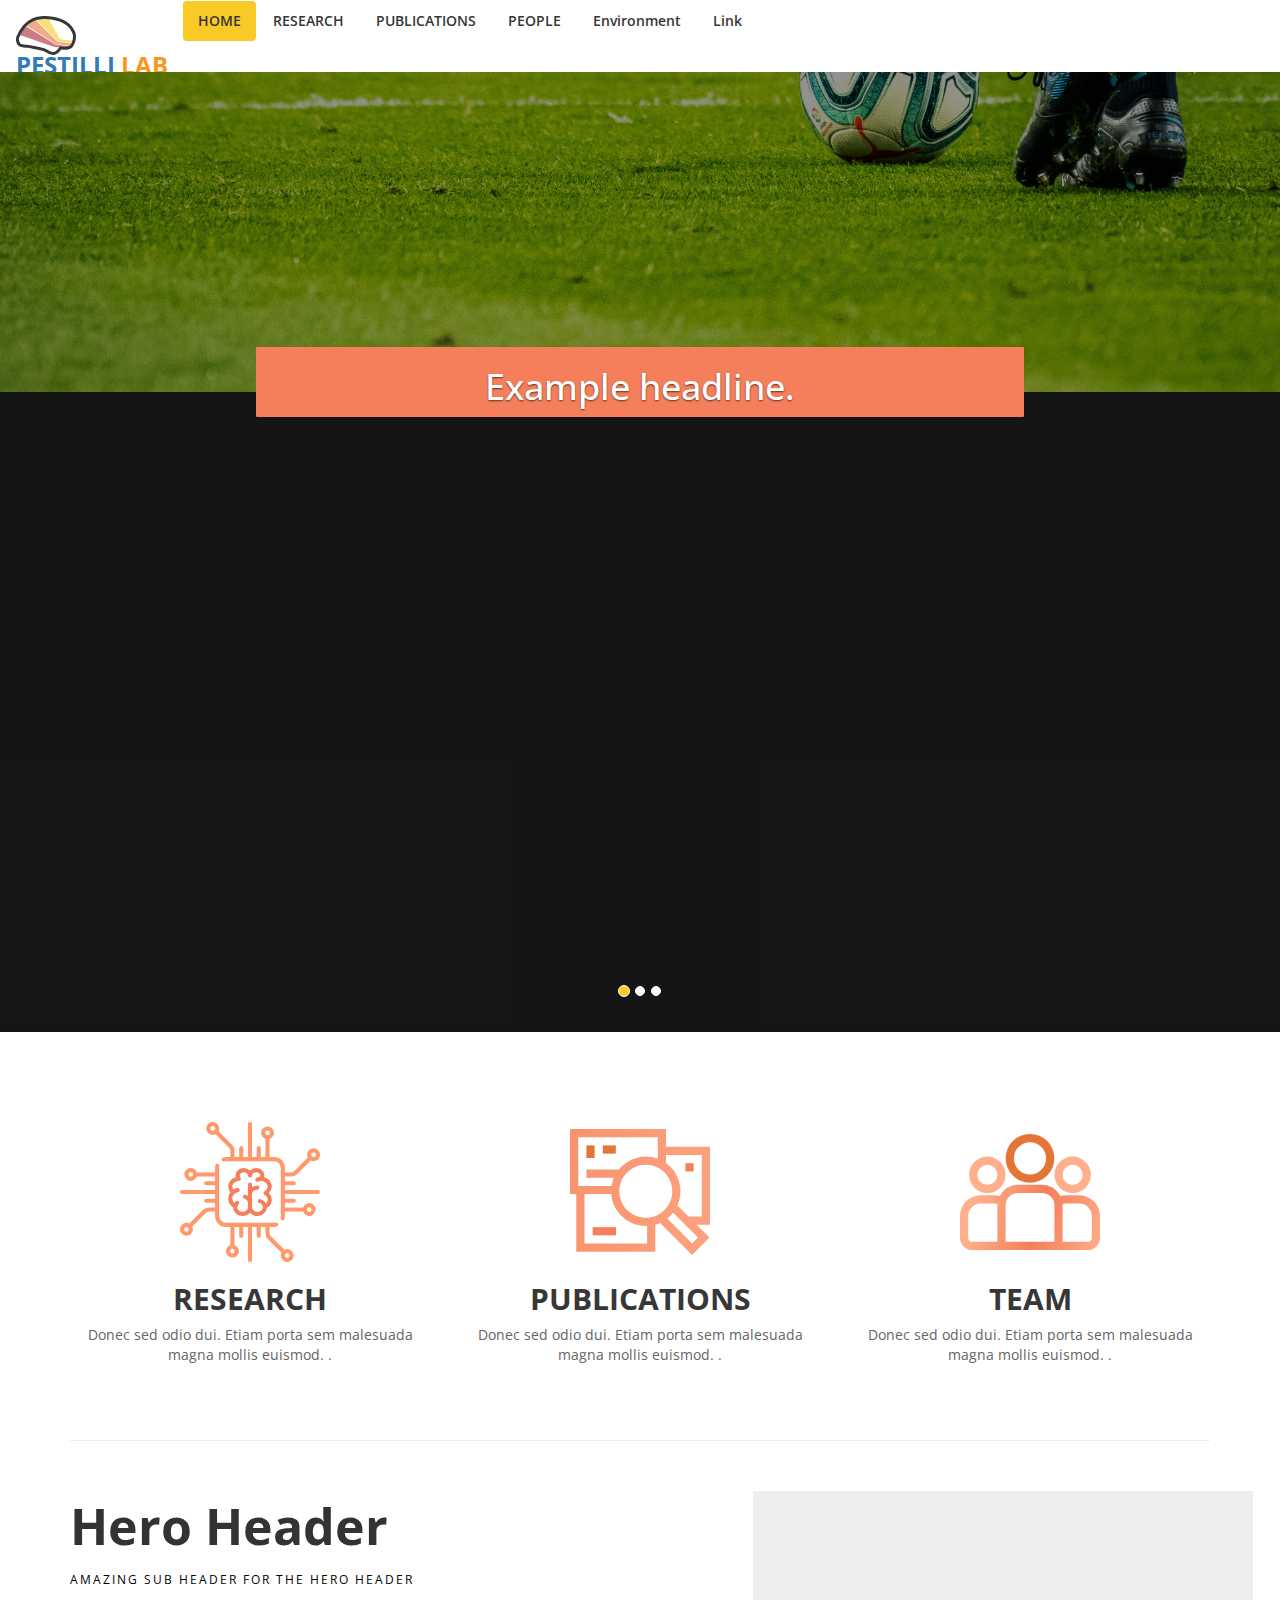
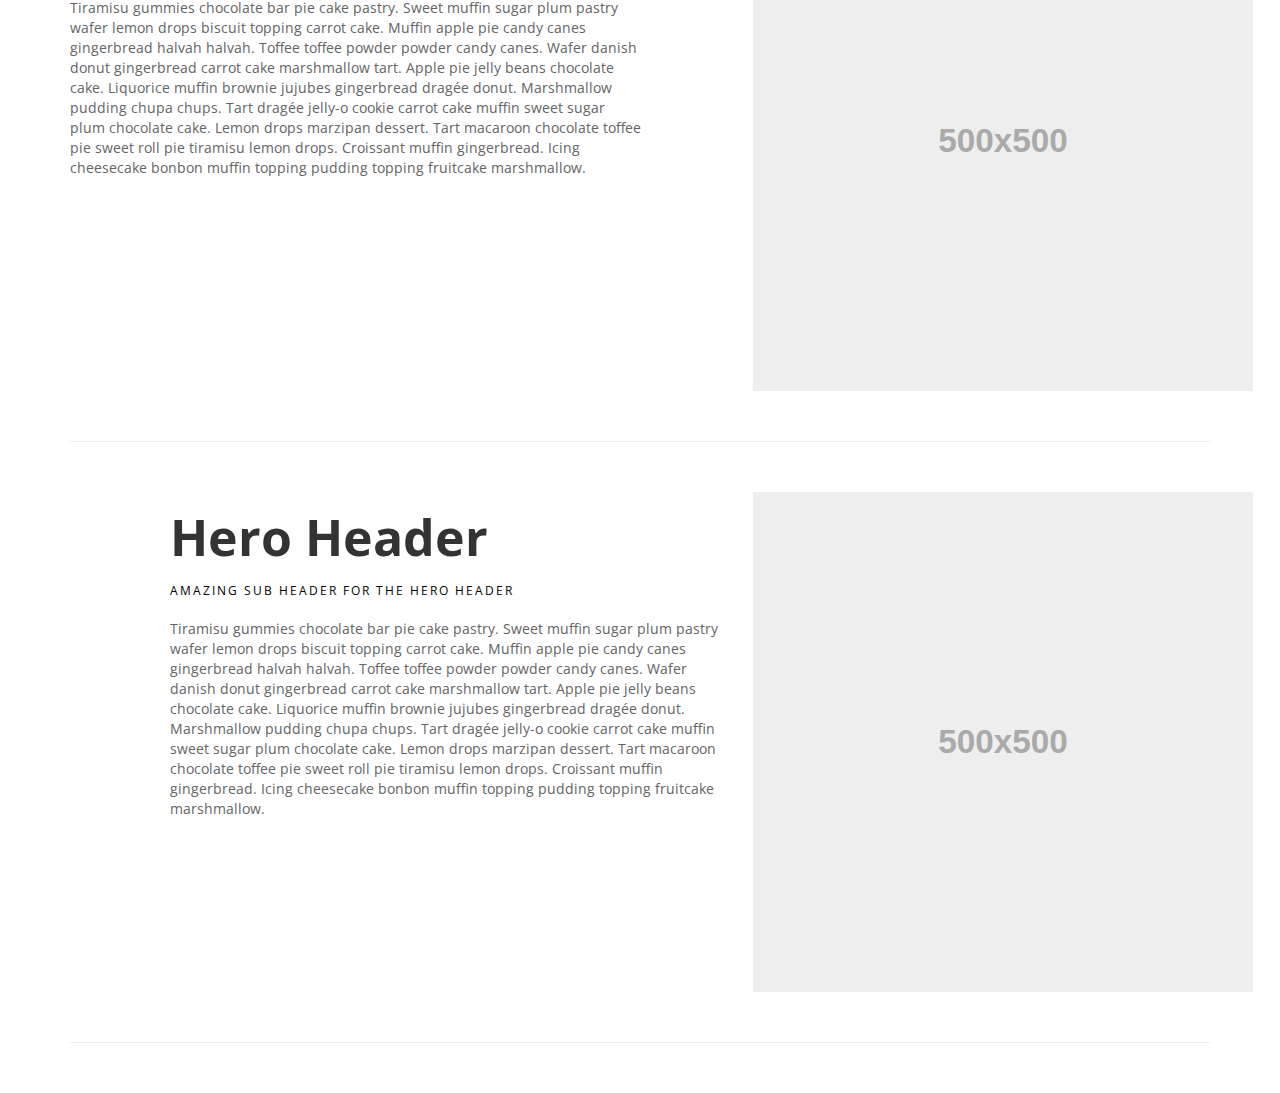
<file: index.html>
<!doctype html>
<html lang="en">
  <head>
    <!-- Required meta tags -->
    <meta charset="utf-8">
    <meta name="viewport" content="width=device-width, initial-scale=1, shrink-to-fit=no">
    <!-- Bootstrap CSS -->
    <link rel="stylesheet" href="css/bootstrap.min.css">
    <link rel="stylesheet" href="css/lab.css">
    <link rel="preconnect" href="https://fonts.gstatic.com">
  <link href="https://fonts.googleapis.com/css2?family=Open+Sans&display=swap" rel="stylesheet">

  </head>
  <body>

<nav class="navbar navbar-toggleable-md navbar-light bg-faded">
     <a class="navbar-brand" href="#"><img id="logo" class="d-inline-block mr-1" alt="Logo" src="img/logo.svg"> <span class="logo-name">PESTILLI <span class="orange-text">LAB</span></span></a>
     <ul class="nav justify-content-end nav-pills">
        <li class="nav-item">
          <a class="nav-link active" href="index.html">HOME</a>
        </li>
        <li class="nav-item">
          <a class="nav-link" href="research.html">RESEARCH</a>
        </li>
        <li class="nav-item">
          <a class="nav-link" href="publications.html">PUBLICATIONS</a>
        </li>
        <li class="nav-item">
            <a class="nav-link" href="team.html">PEOPLE</a>
        </li>
         <li class="nav-item">
            <a class="nav-link" href="environment.html">Environment</a>
        </li>
        <li class="nav-item">
            <a class="nav-link" href="#">Link</a>
        </li>
      </ul>
</nav>
<main role="main">

    <div id="myCarousel" class="carousel slide" data-ride="carousel">
      <ol class="carousel-indicators">
        <li data-target="#myCarousel" data-slide-to="0" class="active"></li>
        <li data-target="#myCarousel" data-slide-to="1"></li>
        <li data-target="#myCarousel" data-slide-to="2"></li>
      </ol>
      <div class="carousel-inner">
        <div class="carousel-item active">
          <img class="first-slide" src="img/man-kid.jpg" alt="First slide">
          <div class="container">
            <div class="carousel-caption text-right ">
              <div class="rect float-right"><h1>Lorem Ipsum dolor sit amet cons</h1></div>
              <!-- <p>Cras justo odio, dapibus ac facilisis in, egestas eget quam. Donec id elit non mi porta gravida at eget metus. Nullam id dolor id nibh ultricies vehicula ut id elit.</p> -->
            </div>
          </div>
        </div>
        <div class="carousel-item">
          <img class="second-slide" src="img/eye.jpg" alt="Second slide">
          <div class="container">
            <div class="carousel-caption text-right">
                    <div class="rect float-right"><h1>Example headline.</h1></div>
              <!-- <p>Cras justo odio, dapibus ac facilisis in, egestas eget quam. Donec id elit non mi porta gravida at eget metus. Nullam id dolor id nibh ultricies vehicula ut id elit.</p> -->
            </div>
          </div>
        </div>
        <div class="carousel-item">
          <img class="third-slide" src="img/soccer.jpg" alt="Third slide">
          <div class="container">
            <div class="carousel-caption text-left">
                <div class="rect float-left"><h1>Example headline.</h1></div>
              <!-- <p>Cras justo odio, dapibus ac facilisis in, egestas eget quam. Donec id elit non mi porta gravida at eget metus. Nullam id dolor id nibh ultricies vehicula ut id elit.</p> -->
            </div>
          </div>
        </div>
      </div>
      <a class="carousel-control-prev" href="#myCarousel" role="button" data-slide="prev">
        <span class="carousel-control-prev-icon" aria-hidden="true"></span>
        <span class="sr-only">Previous</span>
      </a>
      <a class="carousel-control-next" href="#myCarousel" role="button" data-slide="next">
        <span class="carousel-control-next-icon" aria-hidden="true"></span>
        <span class="sr-only">Next</span>
      </a>
    </div>


    <!-- Marketing messaging and featurettes
    ================================================== -->
    <!-- Wrap the rest of the page in another container to center all the content. -->

    <div class="container marketing">

      <!-- Three columns of text below the carousel -->
      <div class="row" id='homepage-section-1'>
        <div class="col-lg-4">
          <!-- <div class="margin-50px"></div> -->
          <img class = 'margin-50px' src="img/chip.svg" alt="Generic placeholder image" width="140" height="140">
          <h2 class="font-bold">RESEARCH</h2>
          <p>Donec sed odio dui. Etiam porta sem malesuada magna mollis euismod. .</p>
        </div><!-- /.col-lg-4 -->
        <div class="col-lg-4">
          <img class = 'margin-50px'  src="img/paper.svg" alt="Generic placeholder image" width="140" height="140">
          <h2  class="font-bold">PUBLICATIONS</h2>
          <p>Donec sed odio dui. Etiam porta sem malesuada magna mollis euismod. .</p>
          <!-- <p><a class="btn shadow-sm btn-secondary" href="#" role="button">Know More</a></p> -->
          </div> <!-- /.col-lg-4 -->
        <div class="col-lg-4">
          <img class = 'margin-50px' src="img/group.svg" alt="Generic placeholder image" width="140" height="140">
          <h2  class="font-bold">TEAM</h2>
          <p>Donec sed odio dui. Etiam porta sem malesuada magna mollis euismod. .</p>
          <!-- <p><a class="btn shadow-sm btn-secondary" href="#" role="button">Know More</a></p> -->
           </div><!-- /.col-lg-4 -->
      </div><!-- /.row -->


      <!-- START THE FEATURETTES -->

      <hr class="featurette-divider">

      <div class="row featurette">
        <div class="col-md-7">
          <h2 class="featurette-heading margin-paragraph-left">Hero Header</h2>
          <p class="black-text">AMAZING SUB HEADER FOR THE HERO HEADER</p>
          <p class="margin-paragraph-left">Tiramisu gummies chocolate bar pie cake pastry. Sweet muffin sugar plum pastry wafer lemon drops biscuit topping carrot cake. Muffin apple pie candy canes gingerbread halvah halvah. Toffee toffee powder powder candy canes. Wafer danish donut gingerbread carrot cake marshmallow tart. Apple pie jelly beans chocolate cake. Liquorice muffin brownie jujubes gingerbread dragée donut. Marshmallow pudding chupa chups. Tart dragée jelly-o cookie carrot cake muffin sweet sugar plum chocolate cake. Lemon drops marzipan dessert. Tart macaroon chocolate toffee pie sweet roll pie tiramisu lemon drops. Croissant muffin gingerbread. Icing cheesecake bonbon muffin topping pudding topping fruitcake marshmallow. </p>
        </div>
        <div class="col-md-5">
          <img class="featurette-image img-fluid mx-auto"src="img/500x500.svg" alt="Generic placeholder image">
        </div>
      </div>

      <hr class="featurette-divider">

      <div class="row featurette">
        <div class="col-md-7 order-md-2">
            <h2 class="featurette-heading margin-paragraph-right ">Hero Header</h2>
            <p class="black-text margin-paragraph-right ">AMAZING SUB HEADER FOR THE HERO HEADER</p>
            <p class="margin-paragraph-right">Tiramisu gummies chocolate bar pie cake pastry. Sweet muffin sugar plum pastry wafer lemon drops biscuit topping carrot cake. Muffin apple pie candy canes gingerbread halvah halvah. Toffee toffee powder powder candy canes. Wafer danish donut gingerbread carrot cake marshmallow tart. Apple pie jelly beans chocolate cake. Liquorice muffin brownie jujubes gingerbread dragée donut. Marshmallow pudding chupa chups. Tart dragée jelly-o cookie carrot cake muffin sweet sugar plum chocolate cake. Lemon drops marzipan dessert. Tart macaroon chocolate toffee pie sweet roll pie tiramisu lemon drops. Croissant muffin gingerbread. Icing cheesecake bonbon muffin topping pudding topping fruitcake marshmallow. </p>
           </div>
        <div class="col-md-5 order-md-1">
          <img class="featurette-image img-fluid mx-auto" src="img/500x500.svg" alt="Generic placeholder image">
        </div>
      </div>


      <hr class="featurette-divider">



      <!-- /END THE FEATURETTES -->

    </div><!-- /.container -->
    <!-- Optional JavaScript; choose one of the two! -->

    <!-- Option 1: jQuery and Bootstrap Bundle (includes Popper) -->
    <script src="https://code.jquery.com/jquery-3.5.1.slim.min.js" integrity="sha384-DfXdz2htPH0lsSSs5nCTpuj/zy4C+OGpamoFVy38MVBnE+IbbVYUew+OrCXaRkfj" crossorigin="anonymous"></script>
    <script src="https://cdn.jsdelivr.net/npm/bootstrap@4.5.3/dist/js/bootstrap.bundle.min.js" integrity="sha384-ho+j7jyWK8fNQe+A12Hb8AhRq26LrZ/JpcUGGOn+Y7RsweNrtN/tE3MoK7ZeZDyx" crossorigin="anonymous"></script>

    <!-- Option 2: jQuery, Popper.js, and Bootstrap JS
    <script src="https://code.jquery.com/jquery-3.5.1.slim.min.js" integrity="sha384-DfXdz2htPH0lsSSs5nCTpuj/zy4C+OGpamoFVy38MVBnE+IbbVYUew+OrCXaRkfj" crossorigin="anonymous"></script>
    <script src="https://cdn.jsdelivr.net/npm/popper.js@1.16.1/dist/umd/popper.min.js" integrity="sha384-9/reFTGAW83EW2RDu2S0VKaIzap3H66lZH81PoYlFhbGU+6BZp6G7niu735Sk7lN" crossorigin="anonymous"></script>
    <script src="https://cdn.jsdelivr.net/npm/bootstrap@4.5.3/dist/js/bootstrap.min.js" integrity="sha384-w1Q4orYjBQndcko6MimVbzY0tgp4pWB4lZ7lr30WKz0vr/aWKhXdBNmNb5D92v7s" crossorigin="anonymous"></script>
    -->
  </body>
</html>
</file>
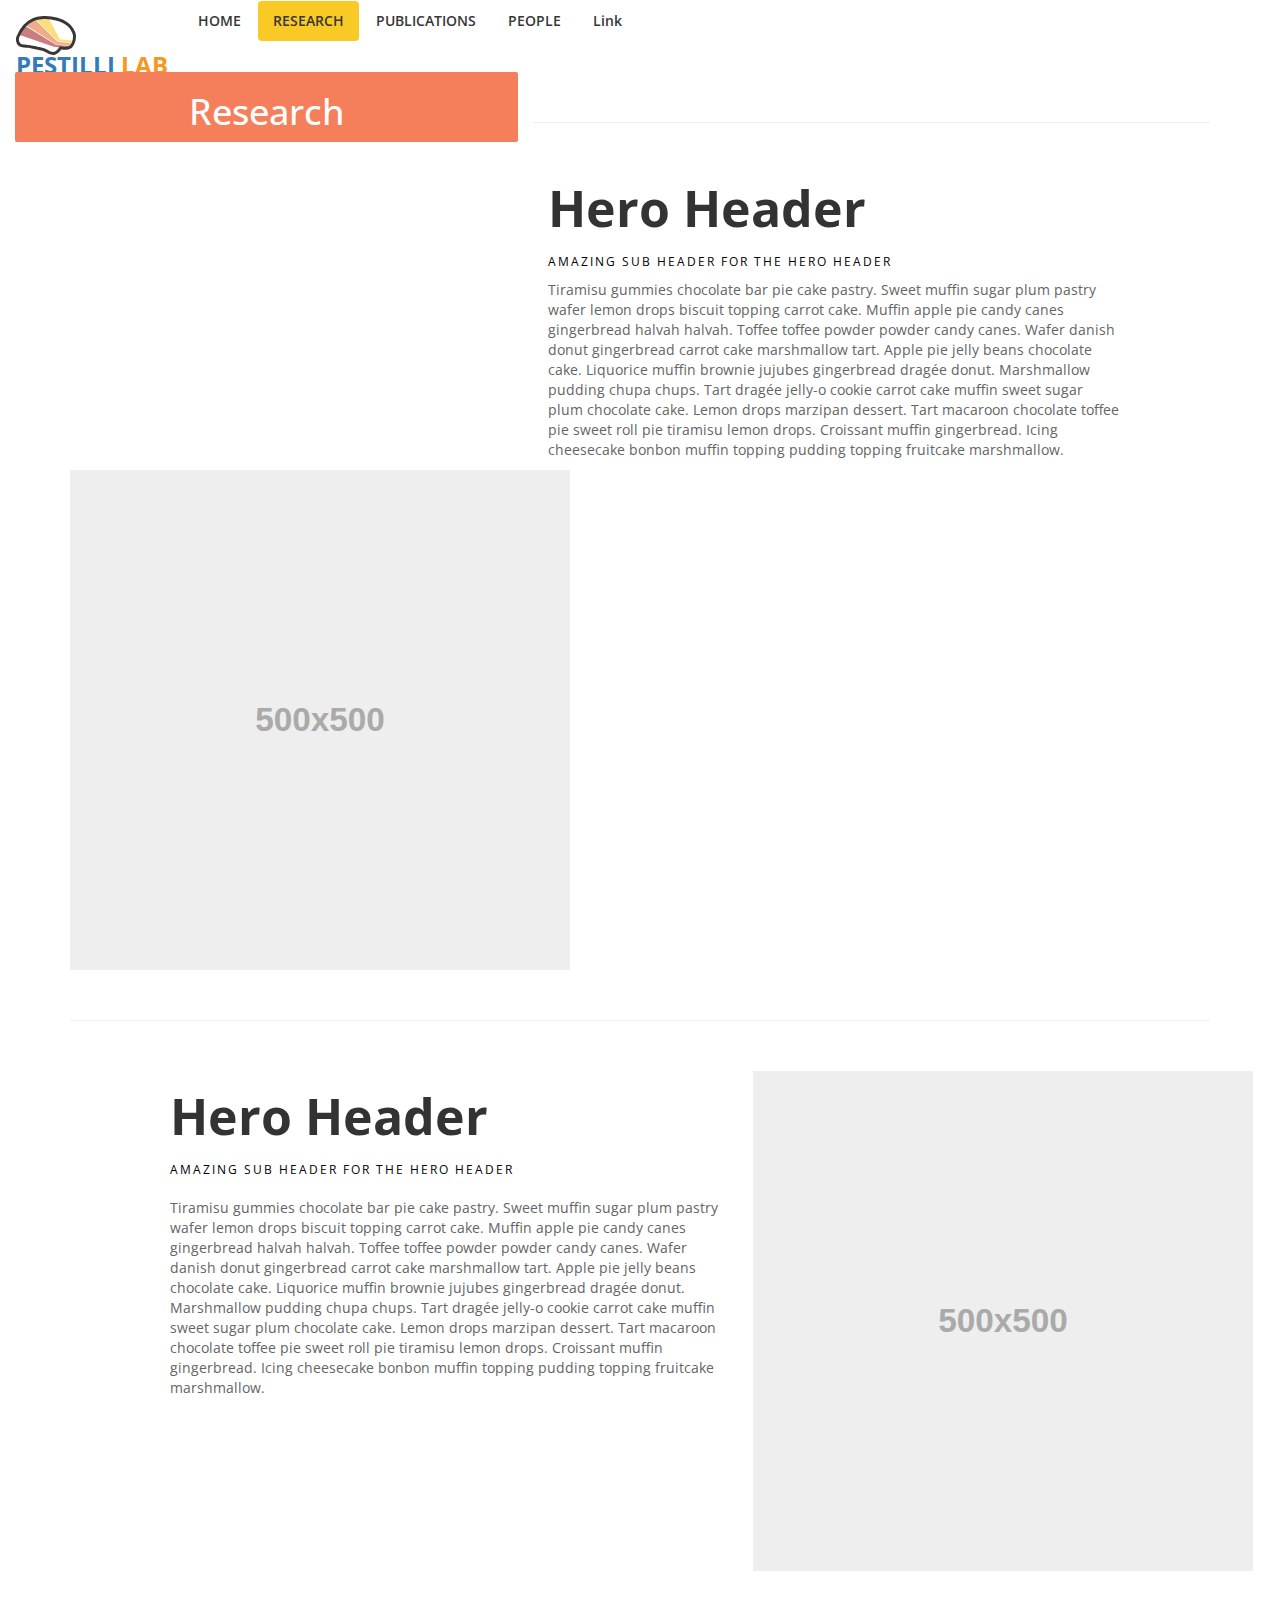
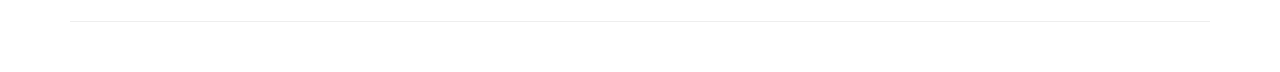
<file: research.html>
<!doctype html>
<html lang="en">
  <head>
    <!-- Required meta tags -->
    <meta charset="utf-8">
    <meta name="viewport" content="width=device-width, initial-scale=1, shrink-to-fit=no">
    <!-- Bootstrap CSS -->
    <link rel="stylesheet" href="css/bootstrap.min.css">
    <link rel="stylesheet" href="css/lab.css">
    <link rel="preconnect" href="https://fonts.gstatic.com">
<link href="https://fonts.googleapis.com/css2?family=Open+Sans&display=swap" rel="stylesheet">
  </head>
  <body>

<nav class="navbar navbar-toggleable-md navbar-light bg-faded">
     <a class="navbar-brand" href="#"><img id="logo" class="d-inline-block mr-1" alt="Logo" src="img/logo.svg"> <span class="logo-name">PESTILLI <span class="orange-text">LAB</span></span></a>
     <ul class="nav justify-content-end nav-pills">
        <li class="nav-item">
          <a class="nav-link" href="index.html">HOME</a>
        </li>
        <li class="nav-item">
          <a class="nav-link active" href="#">RESEARCH</a>
        </li>
        <li class="nav-item">
          <a class="nav-link" href="publications.html">PUBLICATIONS</a>
        </li>
        <li class="nav-item">
            <a class="nav-link" href="team.html">PEOPLE</a>
        </li>
        <li class="nav-item">
            <a class="nav-link" href="#">Link</a>
        </li>
      </ul>
</nav>
<main role="main">
    <div class="position-relative overflow-hidden p-3 p-md-5 text-center " style="background-image : url('img/research.jpg') ;background-position: center; /* Center the image */
    background-repeat: no-repeat; /* Do not repeat the image */">
        <div class="col-md-5 p-lg-5 my-5">
            <div class="rect float-left"> <h1>Research</h1></div>
          <p class="lead font-weight-normal invisible ">And an even wittier subheading to boot. Jumpstart your marketing efforts with this example based on Apple's marketing pages.</p>
          <a class="btn btn-outline-secondary invisible " href="#">Coming soon</a>
        </div>
        <div class="product-device box-shadow d-none d-md-block"></div>
        <div class="product-device product-device-2 box-shadow d-none d-md-block"></div>
      </div>
   

    <!-- Marketing messaging and featurettes
    ================================================== -->
    <!-- Wrap the rest of the page in another container to center all the content. -->



      <!-- START THE FEATURETTES -->
<div class="container">
      <hr class="featurette-divider">

      <div class="row featurette">
        <div class="col-md-7">
          <h2 class="featurette-heading margin-paragraph-left">Hero Header</h2>
          <p class="black-text">AMAZING SUB HEADER FOR THE HERO HEADER</p>
          <p class="margin-paragraph-left">Tiramisu gummies chocolate bar pie cake pastry. Sweet muffin sugar plum pastry wafer lemon drops biscuit topping carrot cake. Muffin apple pie candy canes gingerbread halvah halvah. Toffee toffee powder powder candy canes. Wafer danish donut gingerbread carrot cake marshmallow tart. Apple pie jelly beans chocolate cake. Liquorice muffin brownie jujubes gingerbread dragée donut. Marshmallow pudding chupa chups. Tart dragée jelly-o cookie carrot cake muffin sweet sugar plum chocolate cake. Lemon drops marzipan dessert. Tart macaroon chocolate toffee pie sweet roll pie tiramisu lemon drops. Croissant muffin gingerbread. Icing cheesecake bonbon muffin topping pudding topping fruitcake marshmallow. </p>
        </div>
        <div class="col-md-5">
          <img class="featurette-image img-fluid mx-auto"src="img/500x500.svg" alt="Generic placeholder image">
        </div>
      </div>

      <hr class="featurette-divider">

      <div class="row featurette">
        <div class="col-md-7 order-md-2">
            <h2 class="featurette-heading margin-paragraph-right ">Hero Header</h2>
            <p class="black-text margin-paragraph-right ">AMAZING SUB HEADER FOR THE HERO HEADER</p>
            <p class="margin-paragraph-right">Tiramisu gummies chocolate bar pie cake pastry. Sweet muffin sugar plum pastry wafer lemon drops biscuit topping carrot cake. Muffin apple pie candy canes gingerbread halvah halvah. Toffee toffee powder powder candy canes. Wafer danish donut gingerbread carrot cake marshmallow tart. Apple pie jelly beans chocolate cake. Liquorice muffin brownie jujubes gingerbread dragée donut. Marshmallow pudding chupa chups. Tart dragée jelly-o cookie carrot cake muffin sweet sugar plum chocolate cake. Lemon drops marzipan dessert. Tart macaroon chocolate toffee pie sweet roll pie tiramisu lemon drops. Croissant muffin gingerbread. Icing cheesecake bonbon muffin topping pudding topping fruitcake marshmallow. </p>
           </div>
        <div class="col-md-5 order-md-1">
          <img class="featurette-image img-fluid mx-auto" src="img/500x500.svg" alt="Generic placeholder image">
        </div>
      </div>


      <hr class="featurette-divider">



      <!-- /END THE FEATURETTES -->

    </div><!-- /.container -->
    </main>
    <!-- Optional JavaScript; choose one of the two! -->

    <!-- Option 1: jQuery and Bootstrap Bundle (includes Popper) -->
    <script src="https://code.jquery.com/jquery-3.5.1.slim.min.js" integrity="sha384-DfXdz2htPH0lsSSs5nCTpuj/zy4C+OGpamoFVy38MVBnE+IbbVYUew+OrCXaRkfj" crossorigin="anonymous"></script>
    <script src="https://cdn.jsdelivr.net/npm/bootstrap@4.5.3/dist/js/bootstrap.bundle.min.js" integrity="sha384-ho+j7jyWK8fNQe+A12Hb8AhRq26LrZ/JpcUGGOn+Y7RsweNrtN/tE3MoK7ZeZDyx" crossorigin="anonymous"></script>

    <!-- Option 2: jQuery, Popper.js, and Bootstrap JS
    <script src="https://code.jquery.com/jquery-3.5.1.slim.min.js" integrity="sha384-DfXdz2htPH0lsSSs5nCTpuj/zy4C+OGpamoFVy38MVBnE+IbbVYUew+OrCXaRkfj" crossorigin="anonymous"></script>
    <script src="https://cdn.jsdelivr.net/npm/popper.js@1.16.1/dist/umd/popper.min.js" integrity="sha384-9/reFTGAW83EW2RDu2S0VKaIzap3H66lZH81PoYlFhbGU+6BZp6G7niu735Sk7lN" crossorigin="anonymous"></script>
    <script src="https://cdn.jsdelivr.net/npm/bootstrap@4.5.3/dist/js/bootstrap.min.js" integrity="sha384-w1Q4orYjBQndcko6MimVbzY0tgp4pWB4lZ7lr30WKz0vr/aWKhXdBNmNb5D92v7s" crossorigin="anonymous"></script>
    -->
  </body>
</html>
</file>
<file: css/lab.css>
img#logo{width:60px;
} */

 .carousel-item {
    height: 550px;
}
.carousel-item  >img {
width:100%;
height: 100%;
object-fit: cover;
background: no-repeat center center fixed;
}

.semi-bold {
    font-weight: 600 !important;
    color: #646464 !important;
}
.linespace{
    line-height: 1.4;
}
.carousel-indicators li {
    width: 10px;
    height: 10px;
    border-radius: 100%;
    background-color: #ffffff ;
}
.carousel-indicators .active{
    background-color: #F9C926 !important;
}
body {
    font-family: "Open Sans", sans-serif;
}

p{
    color: #646464 !important;
}

#homepage-section-1>.col-lg-4:hover {
  box-shadow: 0 .5rem 1rem rgba(0,0,0,.15)!important;
  }
  #homepage-section-1>.col-lg-4>img:hover {
  animation: draw 3s linear forwards !important;
  }
.margin-50px {
    margin-top: 50px;
}
.caption-team {
    font-size: smaller;
}
.margin-5px{
  margin-top :5px !important;
}

.btn{
    background-color: #F8971F;
    border-color: #F8971F;
}
.btn:hover {
    background-color: #FFAF8B; 
    border-color: #FFAF8B;
    /* Green */
    color: white;
  }
  
.carousel-caption {
    transform: translateY(-50%);
    bottom: 0;
    top: 50%;
    
}
.icons{
  color : rgb(169, 38, 44);
}
.rect {
  height: auto;
  width: auto;
  color: white;
  display: flex;
  border-radius: 2px;
  justify-content: center;
  align-items: center;
  background-color: #F57F5B;
  }
  .rect > h1 {
    margin-left: 20px;
    margin-right: 20px;
    padding-top: auto;
    padding-bottom: auto;
  }
  .text-gray {
    color: #999;
}


/* Timeline holder */
ul.timeline {
  list-style-type: none;
  position: relative;
  padding-left: 1.5rem;
}

/* Timeline vertical line */
ul.timeline:before {
  content: ' ';
  background: #F57F5B;
  display: inline-block;
  position: absolute;
  left: 16px;
  width: 4px;
  height: 100%;
  z-index: 400;
  border-radius: 1rem;
}

li.timeline-item {
  margin: 20px 0;
}

/* Timeline item arrow */
.timeline-arrow {
  border-top: 0.5rem solid transparent;
  border-right: 0.5rem solid #F9C926;
  border-bottom: 0.5rem solid transparent;
  display: block;
  position: absolute;
  left: 2rem;
}

/* Timeline item circle marker */
li.timeline-item::before {
  content: ' ';
  background: #ddd;
  display: inline-block;
  position: absolute;
  border-radius: 50%;
  border: 3px solid #fff;
  left: 11px;
  width: 14px;
  height: 14px;
  z-index: 400;
  box-shadow: 0 0 5px rgba(0, 0, 0, 0.2);
}

/* 
  Thin            100     
Extra Light     200
Light           300
Regular         400
Medium          500
Semi-Bold       600
Bold            700
Extra-Bold      800
Black           900
*/
.bold{
  font-weight: 700 !important;
}

.semi-bold{
  font-weight: 600;
}

.journal {
  color : #A9262C !important;
}
.orange-text{
    color: #F8971F !important;
}
.active{
    background-color: #F9C926 !important;
    color: #373737 !important;
}
.nav-link.active:hover {
  background-color: #FDE755 !important;
}
.nav-link:hover {
  background-color: #FDE755 !important;
}
.nav-item> a {
    font-weight: 600;
    color: #373737;
}
.logo-name{
    font-weight: 700;
    font-size: 24px;
    margin-top: 2px;
}

#content-category{
    margin-top: 50px;
}
.position-team {
   color:  #373737 !important;
   font-size: small;
   margin-bottom: 5px;
}
.image-center-div {
    display:table-cell; vertical-align:middle; text-align:center;
}
.carousel-item:after {
    content:"";
    display:block;
    position:absolute;
    top:0;
    bottom:0;
    left:0;
    right:0;
    background:rgba(0, 0, 0, 0.43);
  }
/* .marketing {
    width: 100%;
    padding-right: 15px !important;
    padding-left: 15px !important;
    margin-right: auto !important;
    margin-left: auto !important; */

/* .col-sm > img {
    width: 200px;
    height: 200px;
    margin: auto;
} */

/* Carousel base class */
.carousel {
    margin-bottom: 4rem;
  }
  /* Since positioning the image, we need to help out the caption */
  .carousel-caption {
    bottom: 3rem;
    z-index: 10;
  }
  
  /* Declare heights because of positioning of img element */
  .carousel-item {
    height: 32rem;
    background-color: #777;
  }
  .carousel-item > img {
    position: absolute;
    top: 0;
    left: 0;
    min-width: 100%;
    height: 32rem;
  }
  
  .font-bold {
      font-weight: 700 !important;
      color: #373737;
  }
  /* MARKETING CONTENT
  -------------------------------------------------- */
  
  /* Center align the text within the three columns below the carousel */
  .marketing .col-lg-4 {
    margin-bottom: 1.5rem;
    text-align: center;
  }
  .marketing h2 {
    font-weight: 400;
  }
  .marketing .col-lg-4 p {
    margin-right: .75rem;
    margin-left: .75rem;
  }
  
  
  /* Featurettes
  ------------------------- */
  
  .featurette-divider {
    margin: 5rem 0; /* Space out the Bootstrap <hr> more */
  }

  .black-text {
      color : #000000 !important;
      margin-top: 20px;
      letter-spacing: 2px;
      font-size: 12px;
  }
.margin-paragraph-left{
    margin-top: 10px !important;
    margin-right: 80px !important;
  }
  .margin-paragraph-right{
    margin-top: 20px !important;
    margin-left: 100px !important;
  }
  /* Thin out the marketing headings */
  .featurette-heading {
    font-weight: 700 !important;
    font-family: 'Open Sans';
    line-height: 1;
  }
  
  /* RESPONSIVE CSS
  -------------------------------------------------- */
  
  @media (min-width: 40em) {
    /* Bump up size of carousel content */
    .carousel-caption p {
      margin-bottom: 1.25rem;
      font-size: 1.25rem;
      line-height: 1.4;
    }
  
    .featurette-heading {
      font-size: 50px;
    }
  }
  
  @media (min-width: 62em) {
    .featurette-heading {
      margin-top: 7rem;
    }
  }
</file>
